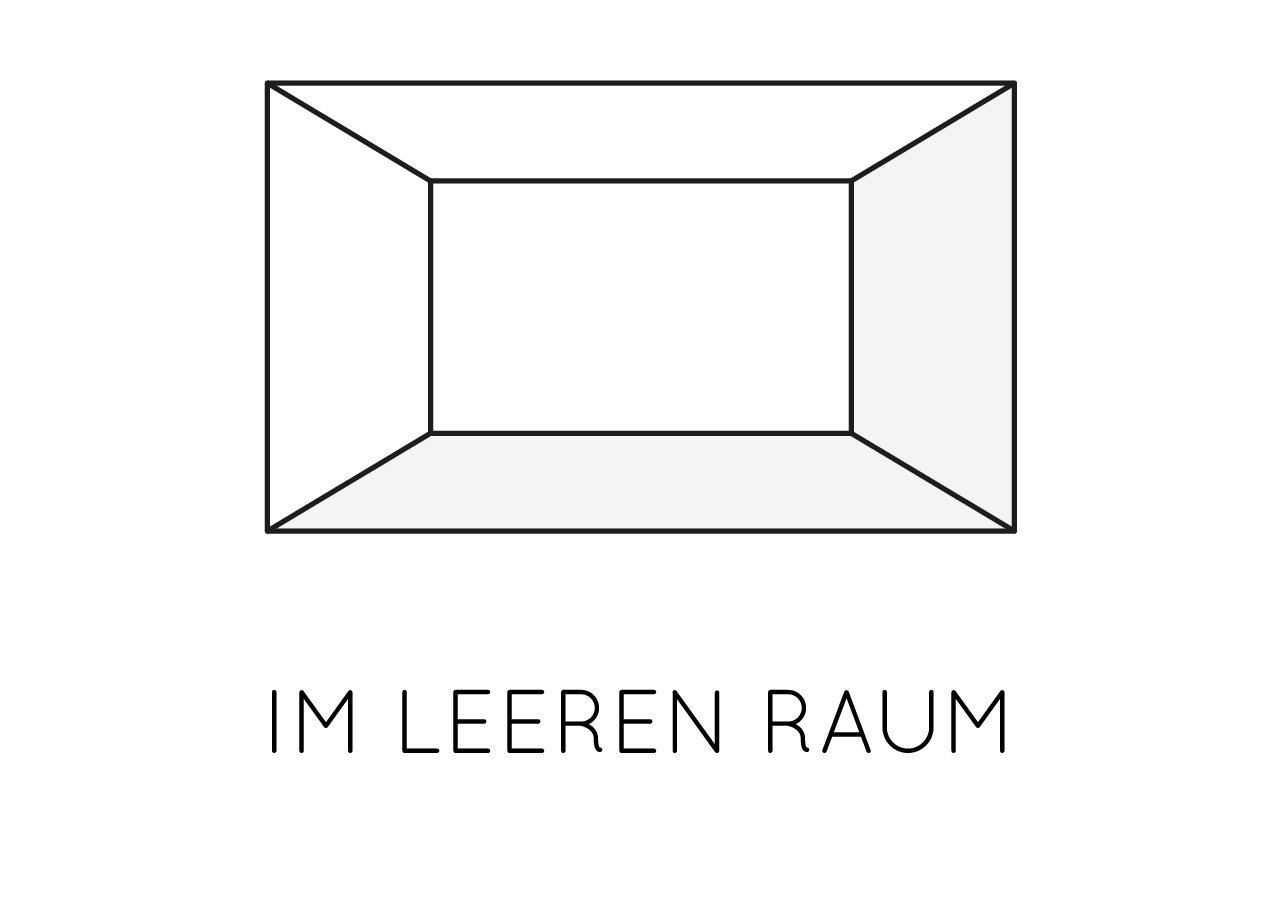
<file: index.html>
<!DOCTYPE html>
<html>
  <head>
    <meta charset="utf-8">
    <meta http-equiv="X-UA-Compatible" content="IE=edge">
    <meta name="viewport" content="width=device-width, initial-scale=1">

    <title>Im leeren Raum</title>

    <link rel="stylesheet" href="https://maxcdn.bootstrapcdn.com/bootstrap/3.2.0/css/bootstrap.min.css">
    <link rel="stylesheet" href="https://maxcdn.bootstrapcdn.com/font-awesome/4.6.3/css/font-awesome.min.css">
    <link rel="stylesheet" href="css/style.css">

    
    <!-- Including Bootstrap JS (with its jQuery dependency) so that dynamic components work -->
    <script src="https://ajax.googleapis.com/ajax/libs/jquery/1.11.1/jquery.min.js"></script>
    <script src="https://maxcdn.bootstrapcdn.com/bootstrap/3.2.0/js/bootstrap.min.js"></script>
  </head>
  <body>



    <a href="html/main.html">
        <img src="img/im_leeren_raum.png" alt="" class="center fit">
    </a>
    


    <script type="text/javascript" language="JavaScript">
      function set_body_height() { // set body height = window height
        $('body').height($(window).height());
      }
      $(document).ready(function() {
        $(window).bind('resize', set_body_height);
        set_body_height();
      });
    </script>

  </body>
</html>
</file>
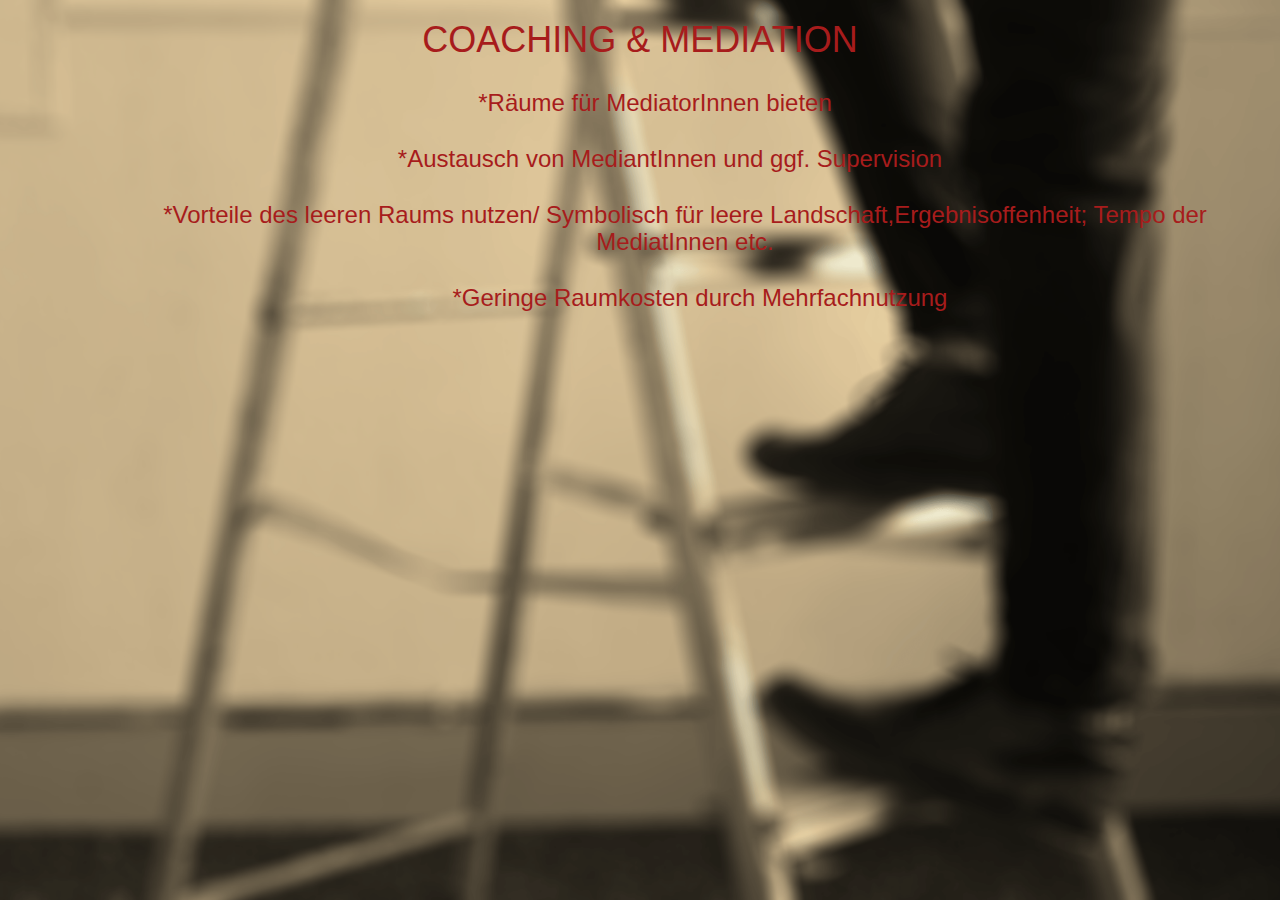
<file: html/coaching.html>
<!DOCTYPE html>
<html>
  <head>
    <meta charset="utf-8">
    <meta http-equiv="X-UA-Compatible" content="IE=edge">
    <meta name="viewport" content="width=device-width, initial-scale=1">

    <title>Im leeren Raum</title>

    <link rel="stylesheet" href="https://maxcdn.bootstrapcdn.com/bootstrap/3.2.0/css/bootstrap.min.css">
    <link rel="stylesheet" href="https://maxcdn.bootstrapcdn.com/font-awesome/4.6.3/css/font-awesome.min.css">


    
    <!-- Including Bootstrap JS (with its jQuery dependency) so that dynamic components work -->
    <script src="https://ajax.googleapis.com/ajax/libs/jquery/1.11.1/jquery.min.js"></script>
    <script src="https://maxcdn.bootstrapcdn.com/bootstrap/3.2.0/js/bootstrap.min.js"></script>
    
    <style type="text/css">
      body { 
        background: url('../img/IMG_2927 komplett unscharf.png') no-repeat center center fixed; 
        -webkit-background-size: cover;
        -moz-background-size: cover;
        -o-background-size: cover;
        background-size: cover;
      }
      .text {
        color: #a71c1c;
      }
    </style>
  </head>
  <body>

    <div class="container mainContainer">
      <div class="row text-center">
        <h1 class="text">
          COACHING &amp; MEDIATION
        </h1>
      </div>
      <div class="container mainContainer">
      <div class="row text-center">
        <h3 class="text">
          *Räume für MediatorInnen bieten
           </h3>
      </div>
          <div class="container mainContainer">
      <div class="row text-center">
        <h3 class="text">
          *Austausch von MediantInnen und ggf. Supervision
           </h3>
      </div>
             <div class="container mainContainer">
      <div class="row text-center">
        <h3 class="text">
          *Vorteile des leeren Raums nutzen/ Symbolisch für leere Landschaft,Ergebnisoffenheit; Tempo der MediatInnen etc.
             </h3>
      </div>
              <div class="container mainContainer">
      <div class="row text-center">
        <h3 class="text">  
          *Geringe Raumkosten durch Mehrfachnutzung
        </h3>
      </div>
    </div>
  </body>
</html>
</file>
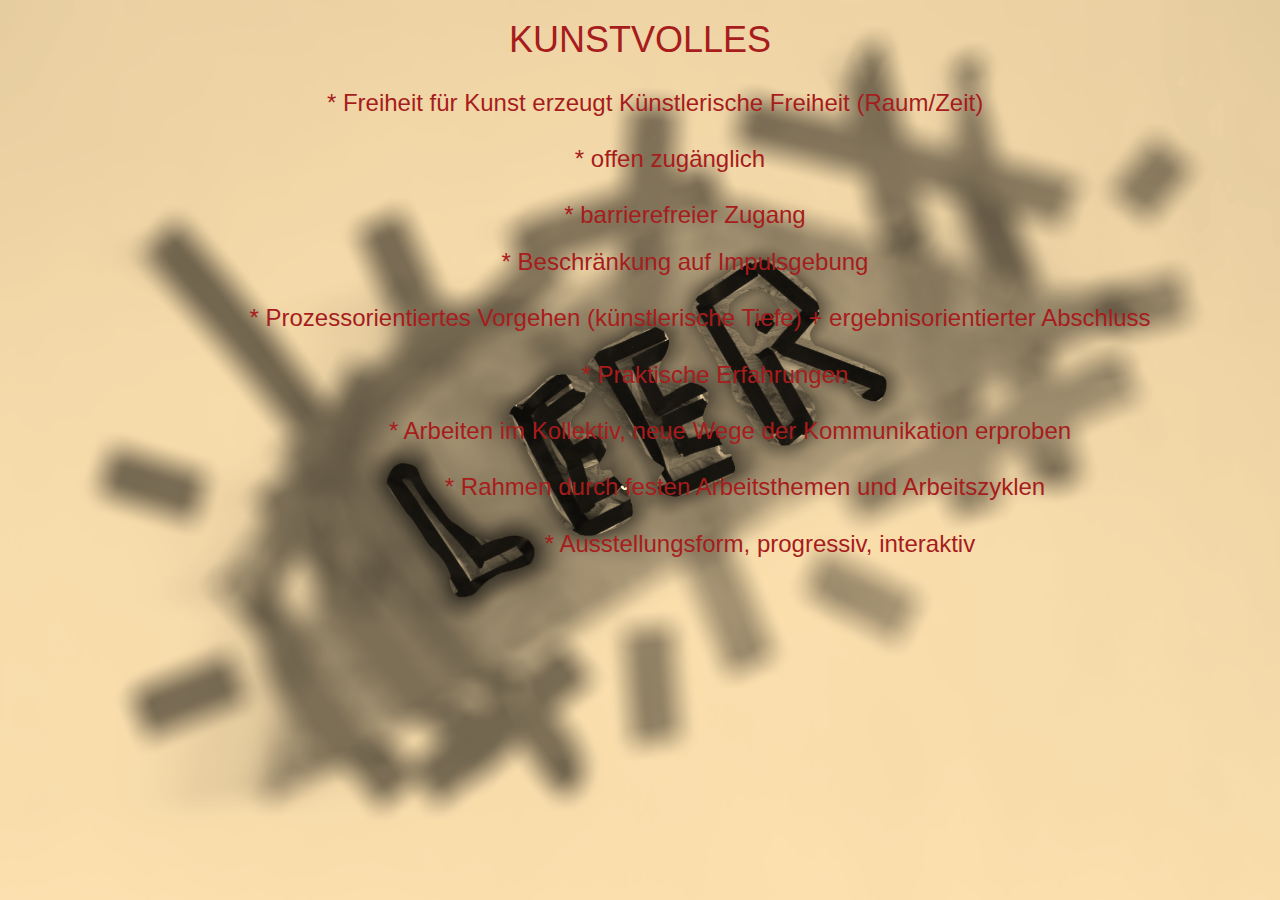
<file: html/kunstvolles.html>
<!DOCTYPE html>
<html>
  <head>
    <meta charset="utf-8">
    <meta http-equiv="X-UA-Compatible" content="IE=edge">
    <meta name="viewport" content="width=device-width, initial-scale=1">

    <title>Im leeren Raum</title>

    <link rel="stylesheet" href="https://maxcdn.bootstrapcdn.com/bootstrap/3.2.0/css/bootstrap.min.css">
    <link rel="stylesheet" href="https://maxcdn.bootstrapcdn.com/font-awesome/4.6.3/css/font-awesome.min.css">


    
    <!-- Including Bootstrap JS (with its jQuery dependency) so that dynamic components work -->
    <script src="https://ajax.googleapis.com/ajax/libs/jquery/1.11.1/jquery.min.js"></script>
    <script src="https://maxcdn.bootstrapcdn.com/bootstrap/3.2.0/js/bootstrap.min.js"></script>
    
    <style type="text/css">
      body { 
        background: url('../img/IMG_2926b.png') no-repeat center center fixed; 
        -webkit-background-size: cover;
        -moz-background-size: cover;
        -o-background-size: cover;
        background-size: cover;
      }
      .text {
        color: #a71c1c;
      }
    </style>
  </head>
  <body>

    <div class="container mainContainer">
      <div class="row text-center">
        <h1 class="text">
          KUNSTVOLLES
        </h1>
      </div>
      <div class="container mainContainer">
      <div class="row text-center">
        <h3 class="text">
          * Freiheit für Kunst erzeugt Künstlerische Freiheit (Raum/Zeit)
           </h3>
      </div>
           <div class="container mainContainer">
      <div class="row text-center">
        <h3 class="text">
          * offen zugänglich
           </h3>
      </div>
           <div class="container mainContainer">
      <div class="row text-center">
        <h3 class="text">
          * barrierefreier Zugang
           <div class="container mainContainer">
      <div class="row text-center">
        <h3 class="text">
          * Beschränkung auf Impulsgebung
           </h3>
      </div>
           <div class="container mainContainer">
      <div class="row text-center">
        <h3 class="text">
          * Prozessorientiertes Vorgehen (künstlerische Tiefe) + 
          ergebnisorientierter Abschluss
           </h3>
      </div>
           <div class="container mainContainer">
      <div class="row text-center">
        <h3 class="text">
          * Praktische Erfahrungen
           </h3>
      </div>
           <div class="container mainContainer">
      <div class="row text-center">
        <h3 class="text">
          * Arbeiten im Kollektiv, neue Wege der Kommunikation erproben
           </h3>
      </div>
           <div class="container mainContainer">
      <div class="row text-center">
        <h3 class="text">
          * Rahmen durch festen Arbeitsthemen und Arbeitszyklen
           </h3>
      </div>
           <div class="container mainContainer">
      <div class="row text-center">
        <h3 class="text">
          * Ausstellungsform, progressiv, interaktiv
        </h3>
      </div>
    </div>
  </body>
</html>
</file>
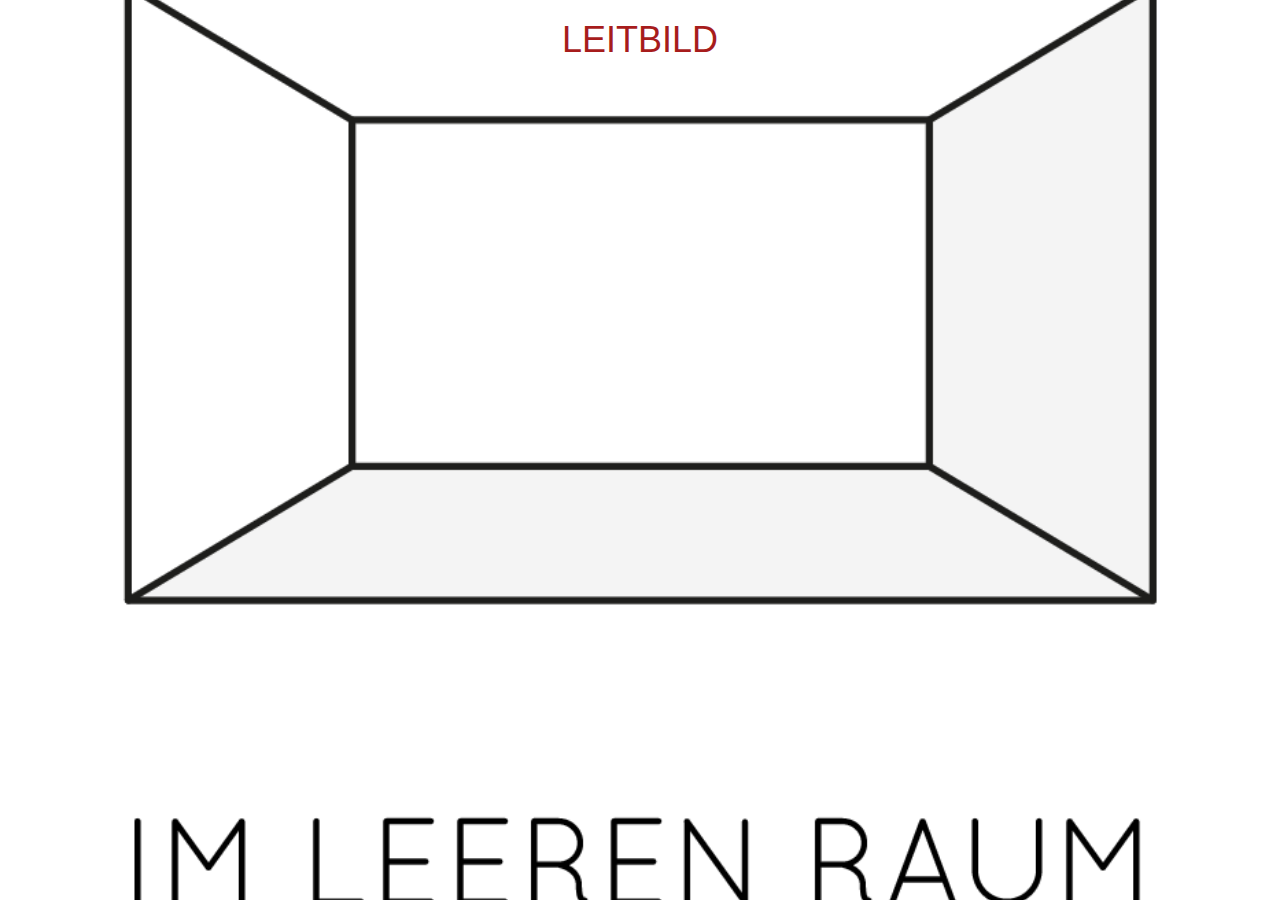
<file: html/Leitbild.html>
<!DOCTYPE html>
<html>
  <head>
    <meta charset="utf-8">
    <meta http-equiv="X-UA-Compatible" content="IE=edge">
    <meta name="viewport" content="width=device-width, initial-scale=1">

    <title>Im leeren Raum</title>

    <link rel="stylesheet" href="https://maxcdn.bootstrapcdn.com/bootstrap/3.2.0/css/bootstrap.min.css">
    <link rel="stylesheet" href="https://maxcdn.bootstrapcdn.com/font-awesome/4.6.3/css/font-awesome.min.css">


    
    <!-- Including Bootstrap JS (with its jQuery dependency) so that dynamic components work -->
    <script src="https://ajax.googleapis.com/ajax/libs/jquery/1.11.1/jquery.min.js"></script>
    <script src="https://maxcdn.bootstrapcdn.com/bootstrap/3.2.0/js/bootstrap.min.js"></script>
    
    <style type="text/css">
      body { 
        background: url('../img/im_leeren_raum.png') no-repeat center center fixed; 
        -webkit-background-size: cover;
        -moz-background-size: cover;
        -o-background-size: cover;
        background-size: cover;
      }
      .text {
        color: #a71c1c;
      }
    </style>
  </head>
  <body>

    <div class="container mainContainer">
      <div class="row text-center">
        <h1 class="text">
          LEITBILD
        </h1>
      </div>
    </div>
  </body>
</html>
</file>
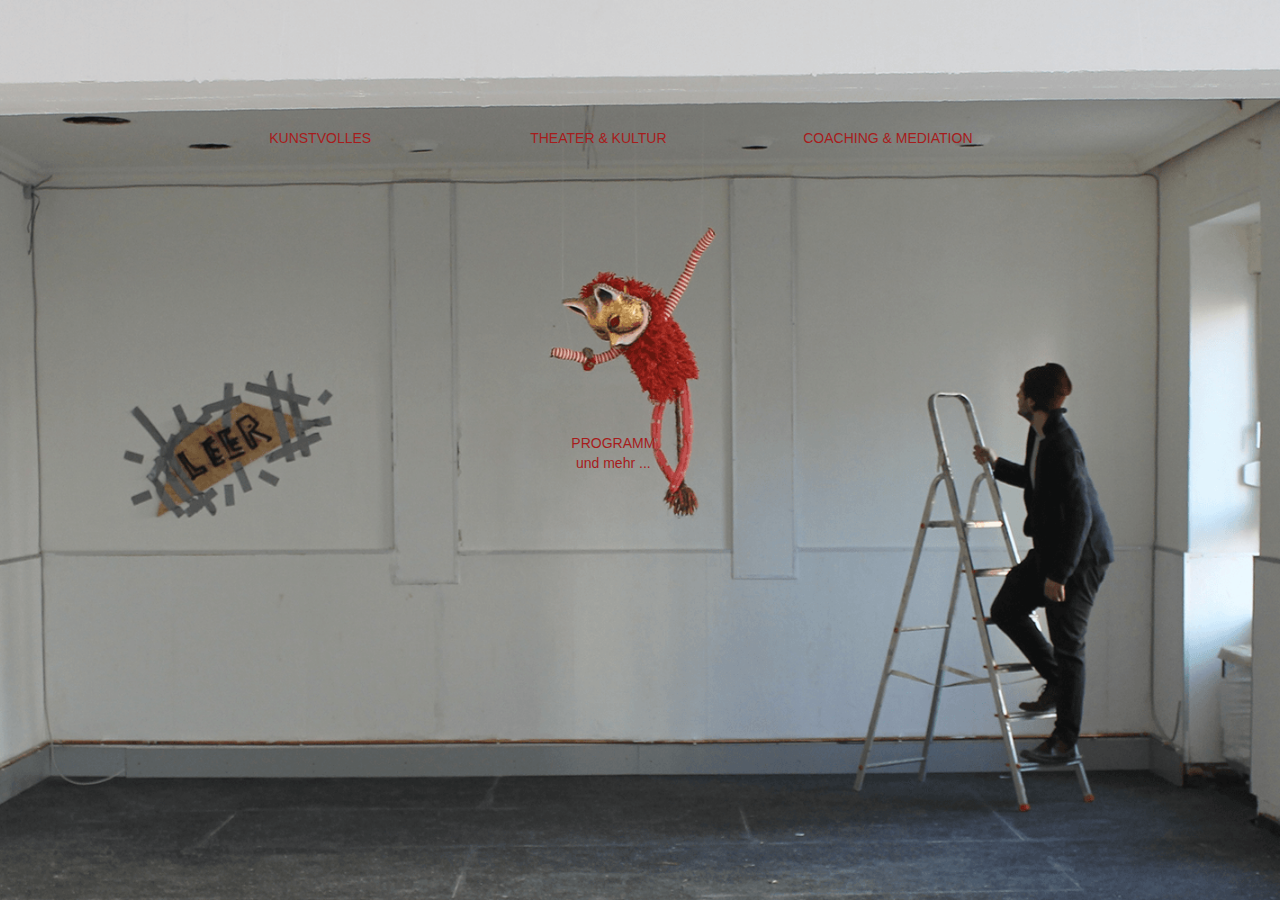
<file: html/main.html>
<!DOCTYPE html>
<html>
  <head>
    <meta charset="utf-8">
    <meta http-equiv="X-UA-Compatible" content="IE=edge">
    <meta name="viewport" content="width=device-width, initial-scale=1">

    <title>Im leeren Raum</title>

    <link rel="stylesheet" href="https://maxcdn.bootstrapcdn.com/bootstrap/3.2.0/css/bootstrap.min.css">
    <link rel="stylesheet" href="https://maxcdn.bootstrapcdn.com/font-awesome/4.6.3/css/font-awesome.min.css">


    
    <!-- Including Bootstrap JS (with its jQuery dependency) so that dynamic components work -->
    <script src="https://ajax.googleapis.com/ajax/libs/jquery/1.11.1/jquery.min.js"></script>
    <script src="https://maxcdn.bootstrapcdn.com/bootstrap/3.2.0/js/bootstrap.min.js"></script>
    
    <style type="text/css">
      body { 
        background: url('../img/3 säulen neu.png') no-repeat center center fixed; 
        -webkit-background-size: cover;
        -moz-background-size: cover;
        -o-background-size: cover;
        background-size: cover;
      }
      .mainContainer {
        margin-top: 10%;
      }
      .program {
        margin-top: 25%;
        margin-left: -6%;
      }
      .kunstvoll {
        margin-left: 6%;
      }
      .theather {

      }
      .coaching {
        margin-left: -10%;
      }
      .more {
        margin-left: -6%;
      }
      .text {
        color: #a71c1c;
      }
    </style>
  </head>
  <body>

    <div class="container mainContainer">
      <div class="row">
        <a href="kunstvolles.html">
          <div class="col-md-4 text-center kunstvoll">
            <span class="text">KUNSTVOLLES</span>
          </div>
        </a>
        <a href="theater.html">
          <div class="col-md-4 theather">
            <span class="text">THEATER &amp; KULTUR</span>
          </div>
        </a>
        <a href="coaching.html">
          <div class="col-md-4 coaching">
            <span class="text">COACHING &amp; MEDIATION</span>
          </div>
        </a>
      </div>
      <a href="programm.html">
        <div class="row text-center program">
          <span class="text">PROGRAMM</span>
        </div>
      </a>
      <a href="more.html">
        <div class="row text-center more">
          <span class="text">und mehr ...</span>
        </div>
      </a>
    </div>
  </body>
</html>
</file>
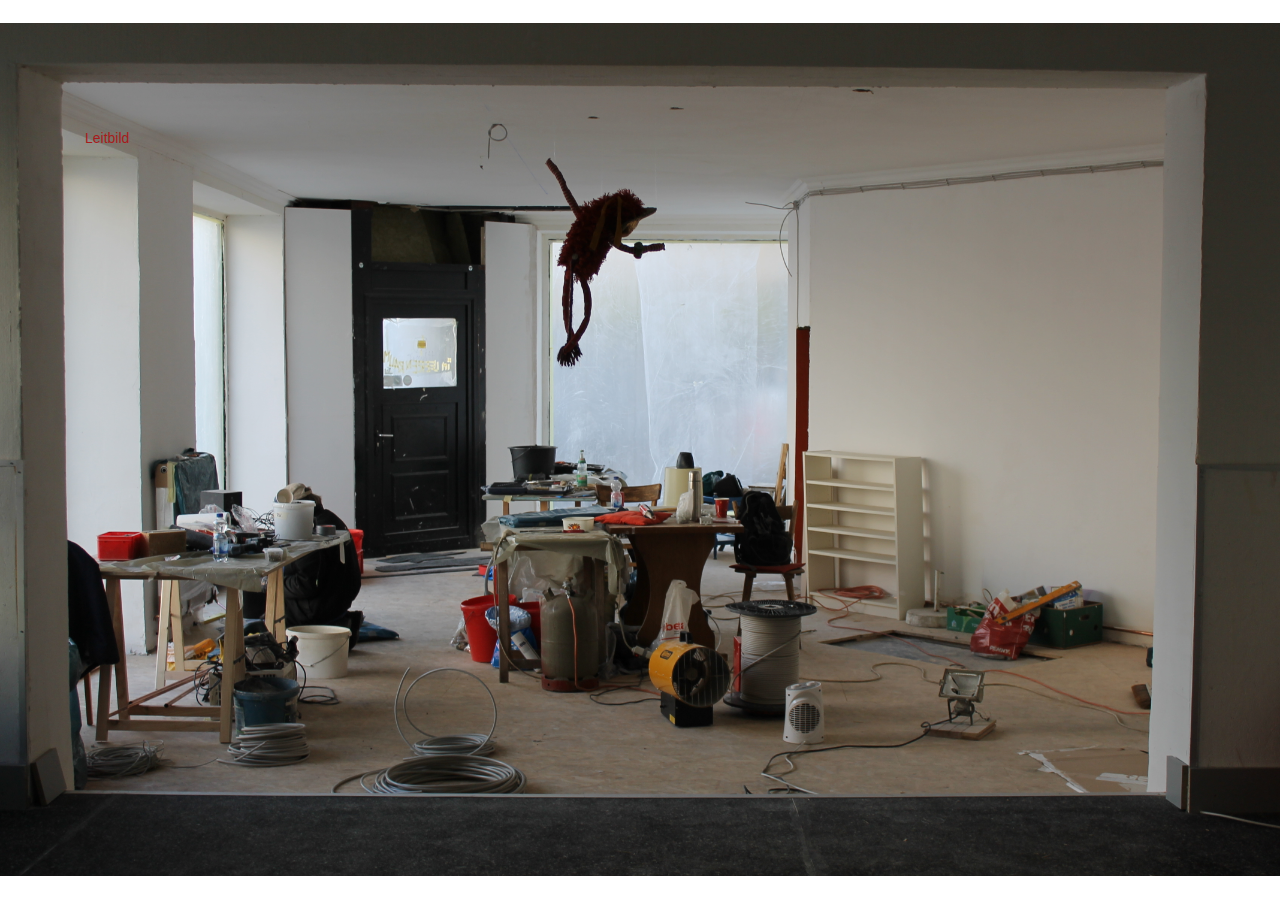
<file: html/more.html>
<!DOCTYPE html>
<html>
  <head>
    <meta charset="utf-8">
    <meta http-equiv="X-UA-Compatible" content="IE=edge">
    <meta name="viewport" content="width=device-width, initial-scale=1">

    <title>Im leeren Raum</title>

    <link rel="stylesheet" href="https://maxcdn.bootstrapcdn.com/bootstrap/3.2.0/css/bootstrap.min.css">
    <link rel="stylesheet" href="https://maxcdn.bootstrapcdn.com/font-awesome/4.6.3/css/font-awesome.min.css">


    
    <!-- Including Bootstrap JS (with its jQuery dependency) so that dynamic components work -->
    <script src="https://ajax.googleapis.com/ajax/libs/jquery/1.11.1/jquery.min.js"></script>
    <script src="https://maxcdn.bootstrapcdn.com/bootstrap/3.2.0/js/bootstrap.min.js"></script>
    
    <style type="text/css">
      body { 
        background: url('../img/IMG_2930.JPG') no-repeat center center fixed; 
        -webkit-background-size: cover;
        -moz-background-size: cover;
        -o-background-size: cover;
        background-size: 100%;
      }
      .mainContainer {
        margin-top: 10%;
      }
      .Leitbild {
          margin-right: 90cm;
       }  
      .text {
        color: #a71c1c;
      }
    </style>
  </head>
  <body>

    <div class="container mainContainer">
       <div  float= "right">
<div text-align= "left" >
       <a href="Leitbild.html">
      <div class="col-md-4 Leitbild" >
        <span class="text">Leitbild</span>
         </div>
        </a>
    </div>
  </body>
</html>
</file>
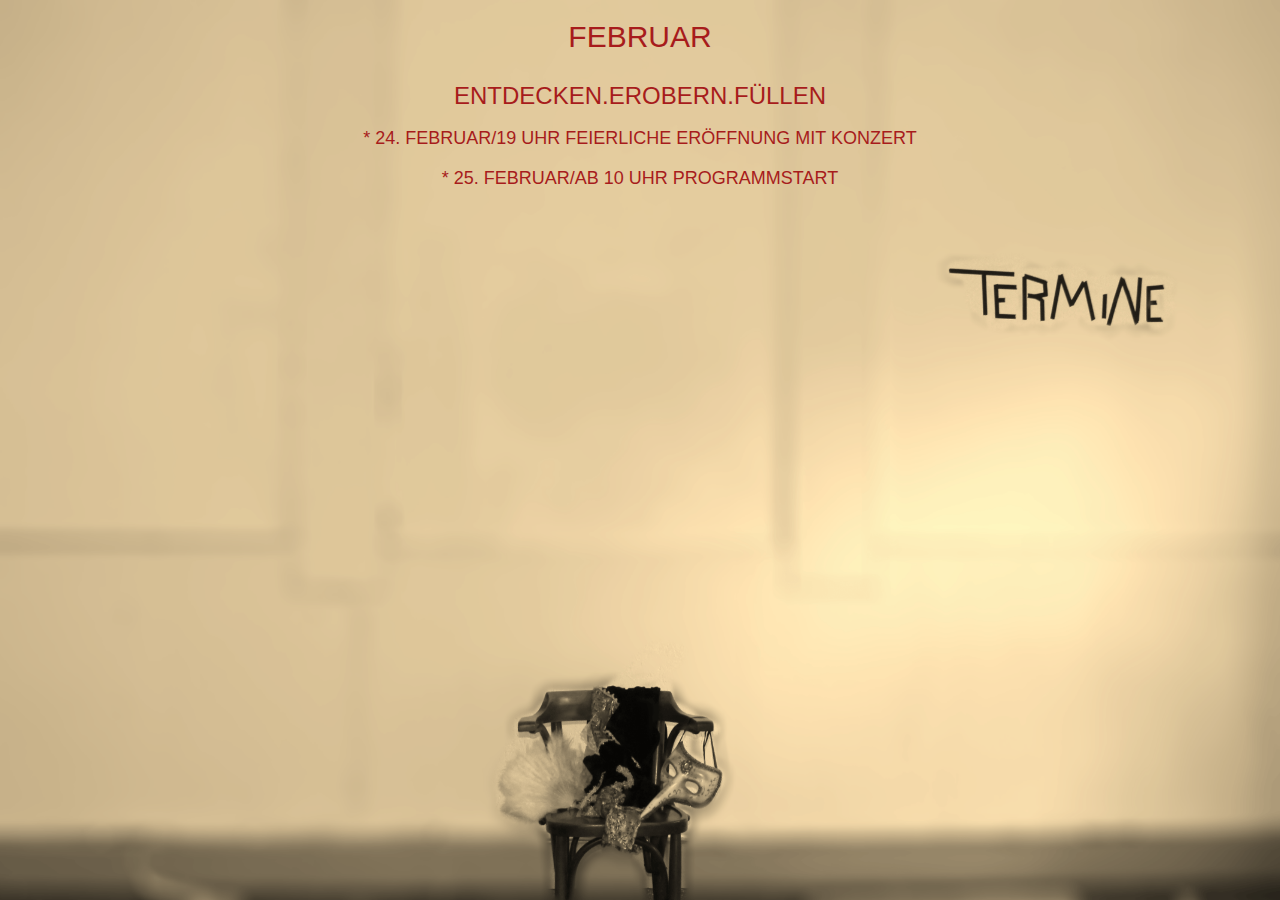
<file: html/programm.html>
<!DOCTYPE html>
<html>
  <head>
    <meta charset="utf-8">
    <meta http-equiv="X-UA-Compatible" content="IE=edge">
    <meta name="viewport" content="width=device-width, initial-scale=1">

    <title>Im leeren Raum</title>

    <link rel="stylesheet" href="https://maxcdn.bootstrapcdn.com/bootstrap/3.2.0/css/bootstrap.min.css">
    <link rel="stylesheet" href="https://maxcdn.bootstrapcdn.com/font-awesome/4.6.3/css/font-awesome.min.css">


    
    <!-- Including Bootstrap JS (with its jQuery dependency) so that dynamic components work -->
    <script src="https://ajax.googleapis.com/ajax/libs/jquery/1.11.1/jquery.min.js"></script>
    <script src="https://maxcdn.bootstrapcdn.com/bootstrap/3.2.0/js/bootstrap.min.js"></script>
    
    <style type="text/css">
      body { 
        background: url('../img/IMG_2885.png') no-repeat center center fixed; 
        -webkit-background-size: cover;
        -moz-background-size: cover;
        -o-background-size: cover;
        background-size: 100% 100%;
      }
      .text {
        color: #a71c1c;
      }
    </style>
  </head>
  <body>

    <div class="container mainContainer">
      <div class="row text-center">
        <h2 class="text">
          FEBRUAR
        </h2>
      </div>
       <div class="row text-center">
       <h3 class="text">
          ENTDECKEN.EROBERN.FÜLLEN
        </h3>
      </div> 
      <div class="row text-center">
        <h4 class="text">
          * 24. FEBRUAR/19 UHR FEIERLICHE ERÖFFNUNG MIT KONZERT
        </h4>
      </div>
      <div class="row text-center">
        <h4 class="text">
          * 25. FEBRUAR/AB 10 UHR PROGRAMMSTART 
        </h4>
      </div>
    </div>
  </body>
</html>
</file>
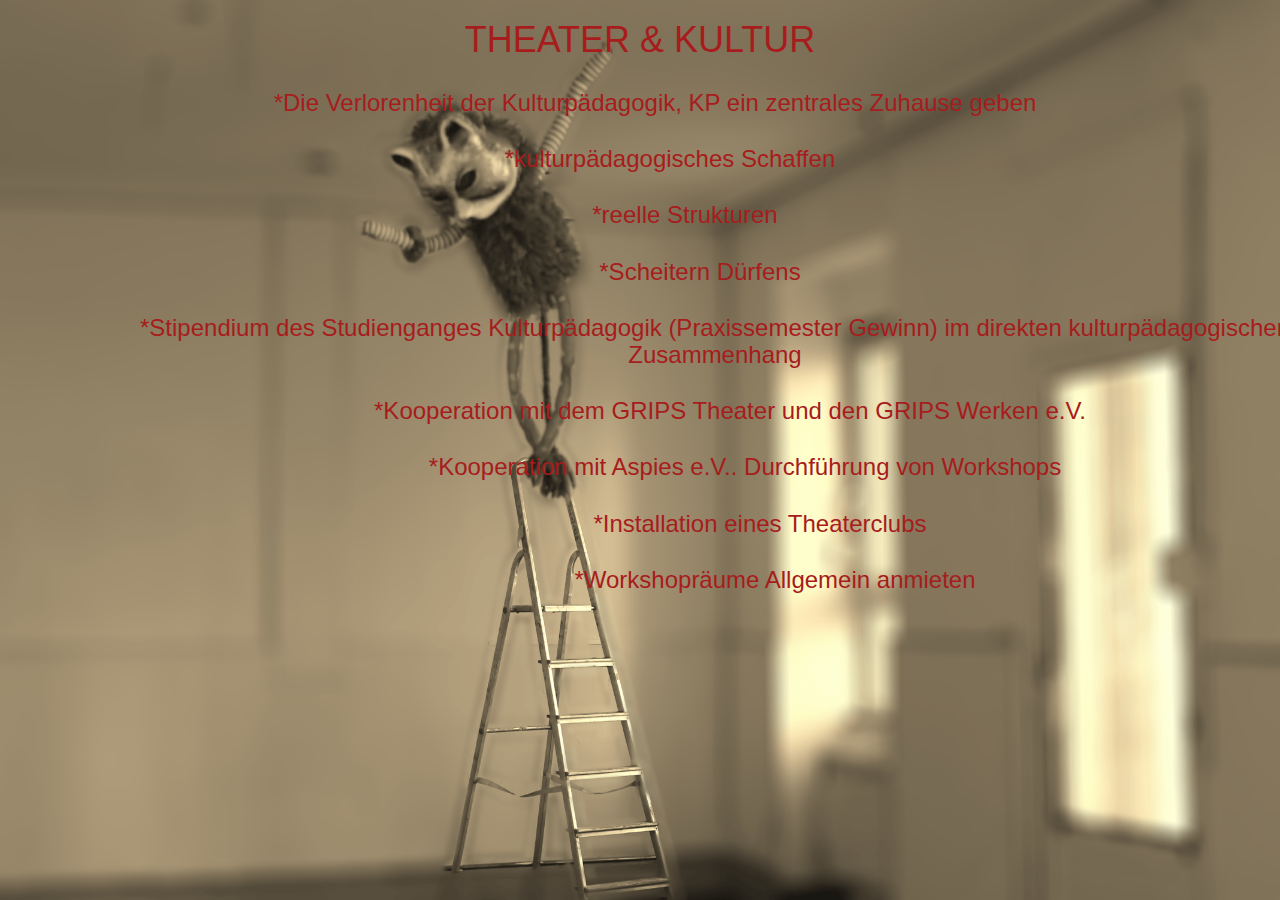
<file: html/theater.html>
<!DOCTYPE html>
<html>
  <head>
    <meta charset="utf-8">
    <meta http-equiv="X-UA-Compatible" content="IE=edge">
    <meta name="viewport" content="width=device-width, initial-scale=1">

    <title>Im leeren Raum</title>

    <link rel="stylesheet" href="https://maxcdn.bootstrapcdn.com/bootstrap/3.2.0/css/bootstrap.min.css">
    <link rel="stylesheet" href="https://maxcdn.bootstrapcdn.com/font-awesome/4.6.3/css/font-awesome.min.css">


    
    <!-- Including Bootstrap JS (with its jQuery dependency) so that dynamic components work -->
    <script src="https://ajax.googleapis.com/ajax/libs/jquery/1.11.1/jquery.min.js"></script>
    <script src="https://maxcdn.bootstrapcdn.com/bootstrap/3.2.0/js/bootstrap.min.js"></script>
    
    <style type="text/css">
      body { 
        background: url('../img/IMG_2917.png') no-repeat center center fixed; 
        -webkit-background-size: cover;
        -moz-background-size: cover;
        -o-background-size: cover;
        background-size: 100% 100%;
      }
      .text {
        color: #a71c1c;
      }
    </style>
  </head>
  <body>

    <div class="container mainContainer">
      <div class="row text-center">
        <h1 class="text">
          THEATER &amp; KULTUR
        </h1>
      </div>
      <div class="container mainContainer">
      <div class="row text-center">
        <h3 class="text">
         *Die Verlorenheit der Kulturpädagogik, KP ein zentrales Zuhause geben
            </h3>
      </div>
           <div class="container mainContainer">
      <div class="row text-center">
        <h3 class="text">
         *kulturpädagogisches Schaffen
            </h3>
      </div>
           <div class="container mainContainer">
      <div class="row text-center">
        <h3 class="text">
         *reelle Strukturen
            </h3>
      </div>
         <div class="container mainContainer">
      <div class="row text-center">
        <h3 class="text">  
         *Scheitern Dürfens
            </h3>
      </div>
           <div class="container mainContainer">
      <div class="row text-center">
        <h3 class="text">
         *Stipendium des Studienganges Kulturpädagogik (Praxissemester Gewinn) im direkten kulturpädagogischen Zusammenhang
            </h3>
      </div>
           <div class="container mainContainer">
      <div class="row text-center">
        <h3 class="text">
         *Kooperation mit dem GRIPS Theater und den GRIPS Werken e.V.
            </h3>
      </div>
           <div class="container mainContainer">
      <div class="row text-center">
        <h3 class="text">
         *Kooperation mit Aspies e.V.. Durchführung von Workshops
            </h3>
      </div>
           <div class="container mainContainer">
      <div class="row text-center">
        <h3 class="text">
         *Installation eines Theaterclubs
            </h3>
      </div>
           <div class="container mainContainer">
      <div class="row text-center">
        <h3 class="text">
         *Workshopräume Allgemein anmieten
        </h3>
      </div>
    </div>
  </body>
</html>
</file>
<file: css/style.css>
html,body{
    margin:0;
    height:100%;
    overflow:hidden;
}
#bg {
  position: fixed; 
  top: 0; 
  left: 0; 

  /* Preserve aspet ratio */
  min-width: 100%;
  min-height: 100%;
}

* {
    padding: 0;
    margin: 0;
  }
  .fit { /* set relative picture size */
    max-width: 100%;
    max-height: 100%;
  }
  .center {
    display: block;
    margin: auto;
  }
</file>
